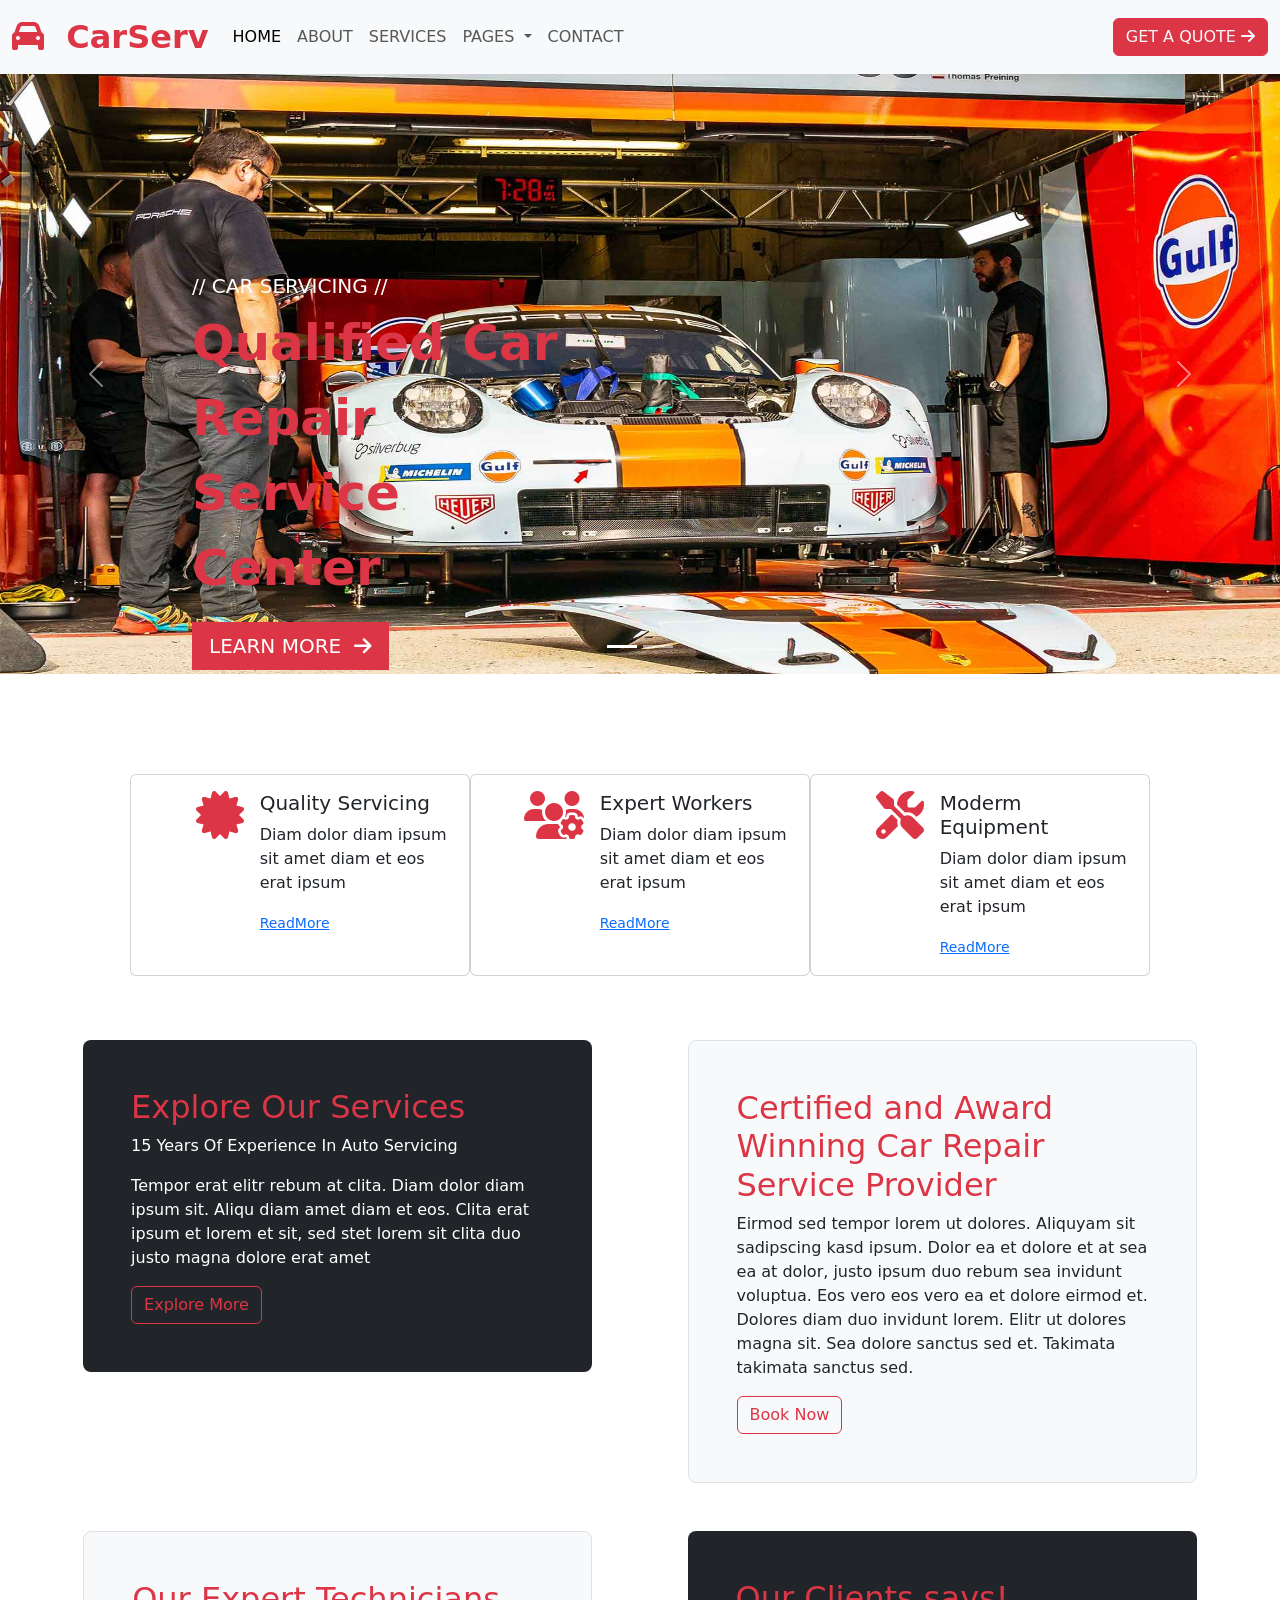
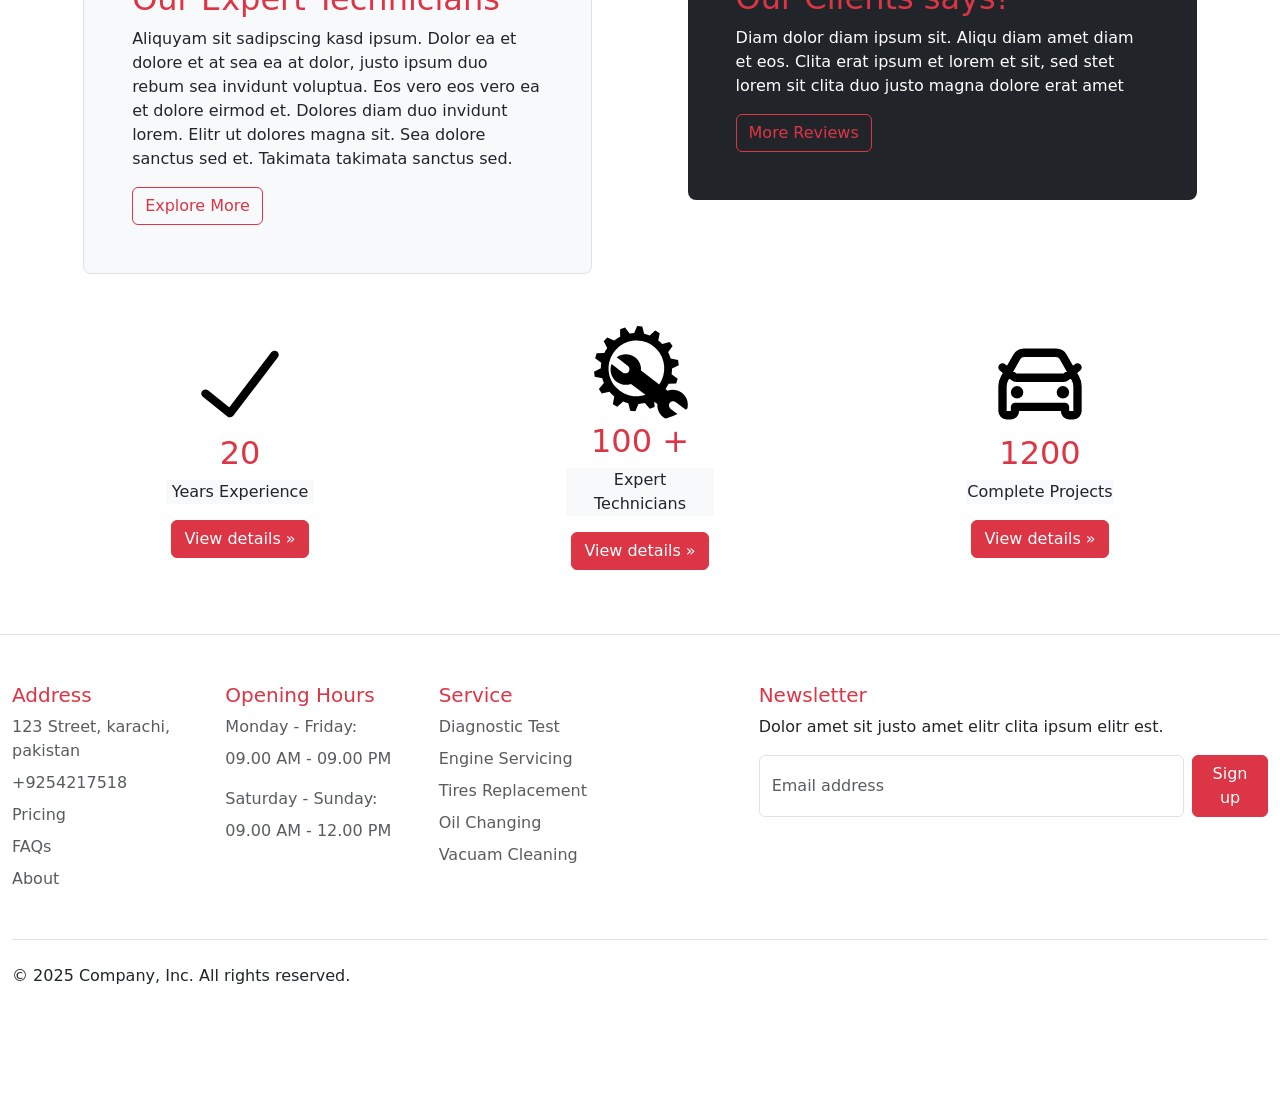
<file: index.html>
<!doctype html>
<html lang="en">

<head>
  <meta charset="utf-8">
  <meta name="viewport" content="width=device-width, initial-scale=1">
  <title>Bootstrap demo</title>
  <link rel="stylesheet" href="https://cdnjs.cloudflare.com/ajax/libs/font-awesome/6.7.2/css/all.min.css"
    integrity="sha512-Evv84Mr4kqVGRNSgIGL/F/aIDqQb7xQ2vcrdIwxfjThSH8CSR7PBEakCr51Ck+w+/U6swU2Im1vVX0SVk9ABhg=="
    crossorigin="anonymous" referrerpolicy="no-referrer" />
  <link href="https://cdn.jsdelivr.net/npm/bootstrap@5.3.5/dist/css/bootstrap.min.css" rel="stylesheet"
    integrity="sha384-SgOJa3DmI69IUzQ2PVdRZhwQ+dy64/BUtbMJw1MZ8t5HZApcHrRKUc4W0kG879m7" crossorigin="anonymous">
  <link rel="stylesheet" href="./style/style.css">
</head>

<body>
  <div class="main">
    <div class="header">
      <nav class="navbar navbar-expand-lg bg-body-tertiary">
        <div class="container-fluid">
          <a class="navbar-brand text-danger fs-2 fw-bold x*-left" href="#"><i class="fa-solid fa-car"></i>&nbsp;
            CarServ</a>
          <button class="navbar-toggler" type="button" data-bs-toggle="collapse"
            data-bs-target="#navbarSupportedContent" aria-controls="navbarSupportedContent" aria-expanded="false"
            aria-label="Toggle navigation">
            <span class="navbar-toggler-icon"></span>
          </button>
          <div class="collapse navbar-collapse  " id="navbarSupportedContent">
            <ul class="navbar-nav me-auto mb-2 mb-lg-0">
              <li class="nav-item">
                <a class="nav-link active" aria-current="page" href="#">HOME</a>
              </li>
              <li class="nav-item">
                <a class="nav-link" href="About.html">ABOUT</a>
              </li>
              <li class="nav-item">
                <a class="nav-link" href="services.html">SERVICES</a>
              </li>
              <li class="nav-item dropdown">
                <a class="nav-link dropdown-toggle" href="#" role="button" data-bs-toggle="dropdown"
                  aria-expanded="false">
                  PAGES
                </a>
                <ul class="dropdown-menu">
                  <li><a class="dropdown-item" href="#">Booking</a></li>
                  <li><a class="dropdown-item" href="#">Technicians</a></li>
                  <li>  
                    <hr class="dropdown-divider">
                  </li>
                  <li><a class="dropdown-item" href="#">Testimonial</a></li>
                </ul>
              </li>
              <li class="nav-item">
                <a class="nav-link  nav-button" href="contact.html">CONTACT</a>
              </li>
            </ul>
            <form class="d-flex" role="search">
              <button class="btn btn-outline-danger text-light bg-danger" type="submit">GET A QUOTE <i
                  class="fa-solid fa-arrow-right"></i></button>
            </form>
          </div>
        </div>
      </nav>
    </div>



    <!-- hero section -->

    <div id="carouselExampleCaptions" class="carousel slide">
      <div class="carousel-indicators">
        <button type="button" data-bs-target="#carouselExampleCaptions" data-bs-slide-to="0" class="active"
          aria-current="true" aria-label="Slide 1"></button>
        <button type="button" data-bs-target="#carouselExampleCaptions" data-bs-slide-to="1"
          aria-label="Slide 2"></button>
      </div>
      <div class="carousel-inner">
        <div class="carousel-item active">
          <img src="./assest/carousel-bg-1.jpg" class="d-block w-100" alt="...">
          <div class="carousel-caption d-none d-md-block">
            <h5>// CAR SERVICING //</h5>
            <p class=" fw-bold  text-danger">Qualified Car Repair Service Center</p>
            <button type="button" class="btn btn-danger btn-lg rounded-0">LEARN MORE &nbsp;<i
                class="fa-solid fa-arrow-right"></i></button>
          </div>
        </div>
        <div class="carousel-item">
          <img src="./assest/carousel-bg-2.jpg" class="d-block w-100" alt="...">
          <div class="carousel-caption d-none d-md-block">
            <h5>// CAR SERVICING //</h5>
            <p class="fw-bold text-danger">Qualified Car Repair Service Center</p>
            <button type="button" class="btn btn-danger btn-lg rounded-0">LEARN MORE &nbsp;<i
                class="fa-solid fa-arrow-right"></i></button>
          </div>
        </div>
      </div>
      <button class="carousel-control-prev" type="button" data-bs-target="#carouselExampleCaptions"
        data-bs-slide="prev">
        <span class="carousel-control-prev-icon" aria-hidden="true"></span>
        <span class="visually-hidden">Previous</span>
      </button>
      <button class="carousel-control-next" type="button" data-bs-target="#carouselExampleCaptions"
        data-bs-slide="next">
        <span class="carousel-control-next-icon" aria-hidden="true"></span>
        <span class="visually-hidden">Next</span>
      </button>
    </div>




    <!-- item section -->


    <div class="item ">
      <div class="card mb-3  bg-prime text-end" style="max-width: 340px;">
        <div class="row g-0">
          <div class="col-md-4 mt-3">
            <i class="fa fa-certificate fa-3x  flex-shrink-0 text-danger"></i>
          </div>
          <div class="col-md-8 text-start">
            <div class="card-body">
              <h5 class="card-title">Quality Servicing</h5>
              <p class="card-text">Diam dolor diam ipsum sit amet diam et eos erat ipsum</p>
              <p class="card-text"><small class="text-body-secondary"><a href="">ReadMore</a></small></p>
            </div>
          </div>
        </div>
      </div>
      <div class="card mb-3" style="max-width: 340px;">
        <div class="row g-0">
          <div class="col-md-4 mt-3 text-end">
            <i class="fa fa-users-cog fa-3x text-danger flex-shrink-0"></i>
          </div>
          <div class="col-md-8">
            <div class="card-body">
              <h5 class="card-title">Expert Workers</h5>
              <p class="card-text">Diam dolor diam ipsum sit amet diam et eos erat ipsum</p>
              <p class="card-text"><small class="text-body-secondary"><a href="">ReadMore</a></small></p>
            </div>
          </div>
        </div>
      </div>
      <div class="card mb-3" style="max-width: 340px;">
        <div class="row g-0">
          <div class="col-md-4 mt-3 text-end">
            <i class="fa fa-tools fa-3x text-danger flex-shrink-0"></i>
          </div>
          <div class="col-md-8">
            <div class="card-body">
              <h5 class="card-title">Moderm Equipment</h5>
              <p class="card-text">Diam dolor diam ipsum sit amet diam et eos erat ipsum</p>
              <p class="card-text"><small class="text-body-secondary"><a href="">ReadMore</a></small></p>
            </div>
          </div>
        </div>
      </div>
    </div>





    <!-- Client section -->
    <div class="row align-items-md-stretch ms-0 me-0 mt-5 justify-content-evenly">
      <div class="col-md-5">
        <div class="h-80 p-5 text-bg-dark rounded-3">
          <h2 class="text-danger">Explore Our Services</h2>
          <p>15 Years Of Experience In Auto Servicing</p>
          <p>Tempor erat elitr rebum at clita. Diam dolor diam ipsum sit. Aliqu diam amet diam et eos. Clita erat ipsum
            et lorem et sit, sed stet lorem sit clita duo justo magna dolore erat amet</p>
          <button class="btn btn-outline-danger" type="button">Explore More</button>
        </div>
      </div>
      <div class="col-md-5">
        <div class="h-100 p-5 bg-body-tertiary border rounded-3">
          <h2 class="text-danger">Certified and Award Winning Car Repair Service Provider</h2>
          <p> Eirmod sed tempor lorem ut dolores. Aliquyam sit sadipscing kasd ipsum. Dolor ea et dolore et at sea ea at
            dolor, justo ipsum duo rebum sea invidunt voluptua. Eos vero eos vero ea et dolore eirmod et. Dolores diam
            duo invidunt lorem. Elitr ut dolores magna sit. Sea dolore sanctus sed et. Takimata takimata sanctus sed.
          </p>
          <button class="btn btn-outline-danger" type="button">Book Now</button>
        </div>
      </div>
    </div>




    <!-- Client section -->
    <div class="row row1 align-items-md-stretch ms-0 me-0 mt-5 justify-content-evenly">
      <div class="col-md-5">
        <div class="h-80 p-5 text-bg-dark rounded-3">
          <h2 class="text-danger">Our Clients says!</h2>
          <p>Diam dolor diam ipsum sit. Aliqu diam amet diam et eos. Clita erat ipsum et lorem et sit, sed stet lorem
            sit clita duo justo magna dolore erat amet</p>
          <button class="btn btn-outline-danger" type="button">More Reviews</button>
        </div>
      </div>
      <div class="col-md-5">
        <div class="h-100 p-5 bg-body-tertiary border rounded-3">
          <h2 class="text-danger">Our Expert Technicians</h2>
          <p> Aliquyam sit sadipscing kasd ipsum. Dolor ea et dolore et at sea ea at dolor, justo ipsum duo rebum sea
            invidunt voluptua. Eos vero eos vero ea et dolore eirmod et. Dolores diam duo invidunt lorem. Elitr ut
            dolores magna sit. Sea dolore sanctus sed et. Takimata takimata sanctus sed.</p>
          <button class="btn btn-outline-danger" type="button">Explore More</button>
        </div>
      </div>
    </div>

    <!-- icon section -->


    <div class="row ms-0 me-0 justify-content-evenly mt-5 mb-5">
      <div class="col-lg-3 bg- w-30 d-flex flex-column align-items-center justify-content-center">
        <img class="rounded-circle " src="./assest/tick-svgrepo-com.svg" alt="Generic placeholder image" width="140" height="100">
        <h2 class="text-danger text-center">20</h2>
        <p class="bg-light w-50 text-center" >Years Experience</p>
        <p><a class="btn btn-danger" href="#" role="button">View details »</a></p>
      </div><!-- /.col-lg-4 -->
      <div class="col-lg-3 bg- w-30 d-flex flex-column align-items-center justify-content-center">
        <img class="rounded-circle " src="./assest/repair-svgrepo-com.svg" alt="Generic placeholder image" width="140" height="100">
        <h2 class="text-danger text-center">100 +</h2>
        <p class="bg-light w-50 text-center" >Expert Technicians</p>
        <p><a class="btn btn-danger" href="#" role="button">View details »</a></p>
      </div><!-- /.col-lg-4 -->
      <div class="col-lg-3 bg- w-30 d-flex flex-column align-items-center justify-content-center">
        <img class="rounded-circle " src="./assest/car-svgrepo-com.svg" alt="Generic placeholder image" width="140" height="100">
        <h2 class="text-danger text-center">1200</h2>
        <p class="bg-light w-50 text-center" >Complete Projects</p>
        <p><a class="btn btn-danger" href="#" role="button">View details »</a></p>
      </div><!-- /.col-lg-4 -->

    <!-- footer section -->
      
          <!-- footer section -->


    <div class="container border-top mt-5">
      <footer class="py-5">
        <div class="row">
          <div class="col-6 col-md-2 mb-3">
            <h5 class="text-danger">Address</h5>
            <ul class="nav flex-column text-light">
              <li class="nav-item mb-2"><a href="#" class="nav-link p-0 text-body-secondary">123 Street, karachi,
                  pakistan</a></li>
              <li class="nav-item mb-2"><a href="#" class="nav-link p-0 text-body-secondary">+9254217518</a></li>
              <li class="nav-item mb-2"><a href="#" class="nav-link p-0 text-body-secondary">Pricing</a></li>
              <li class="nav-item mb-2"><a href="#" class="nav-link p-0 text-body-secondary">FAQs</a></li>
              <li class="nav-item mb-2"><a href="#" class="nav-link p-0 text-body-secondary">About</a></li>
            </ul>
          </div>

          <div class="col-6 col-md-2 mb-3">
            <h5 class="text-danger">Opening Hours</h5>
            <ul class="nav flex-column">
              <li class="nav-item mb-2"><a href="#" class="nav-link p-0 text-body-secondary">Monday - Friday:</a></li>
              <li class="nav-item mb-2"><a href="#" class="nav-link p-0 text-body-secondary">09.00 AM - 09.00 PM</a>
              </li>
              <li class="nav-item mb-2"><a href="#" class="nav-link p-0 text-body-secondary"></a></li>
              <li class="nav-item mb-2"><a href="#" class="nav-link p-0 text-body-secondary">Saturday - Sunday:</a></li>
              <li class="nav-item mb-2"><a href="#" class="nav-link p-0 text-body-secondary">09.00 AM - 12.00 PM</a>
              </li>
            </ul>
          </div>


          <div class="col-6 col-md-2 mb-3">
            <h5 class="text-danger">Service</h5>
            <ul class="nav flex-column">
              <li class="nav-item mb-2"><a href="#" class="nav-link p-0 text-body-secondary">Diagnostic Test</a></li>
              <li class="nav-item mb-2"><a href="#" class="nav-link p-0 text-body-secondary">Engine Servicing</a></li>
              <li class="nav-item mb-2"><a href="#" class="nav-link p-0 text-body-secondary">Tires Replacement</a></li>
              <li class="nav-item mb-2"><a href="#" class="nav-link p-0 text-body-secondary">Oil Changing</a></li>
              <li class="nav-item mb-2"><a href="#" class="nav-link p-0 text-body-secondary">Vacuam Cleaning</a></li>
            </ul>
          </div>

          <div class="col-md-5 offset-md-1 mb-3">
            <form>
              <h5 class="text-danger">Newsletter</h5>
              <p>Dolor amet sit justo amet elitr clita ipsum elitr est.</p>
              <div class="d-flex flex-column flex-sm-row w-100 gap-2">
                <label for="newsletter1" class="visually-hidden">Email address</label>
                <input id="newsletter1" type="email" class="form-control" placeholder="Email address">
                <button class="btn btn-danger" type="button">Sign up</button>
              </div>
            </form>
          </div>
        </div>

        <div class="d-flex flex-column flex-sm-row justify-content-between py-4 my-4 border-top footer-end">
          <p>© 2025 Company, Inc. All rights reserved.</p>
        </div>
      </footer>
    </div>

  </div>
  <script src="https://cdn.jsdelivr.net/npm/bootstrap@5.3.5/dist/js/bootstrap.bundle.min.js"
    integrity="sha384-k6d4wzSIapyDyv1kpU366/PK5hCdSbCRGRCMv+eplOQJWyd1fbcAu9OCUj5zNLiq"
    crossorigin="anonymous"></script>
</body>

</html>
</file>
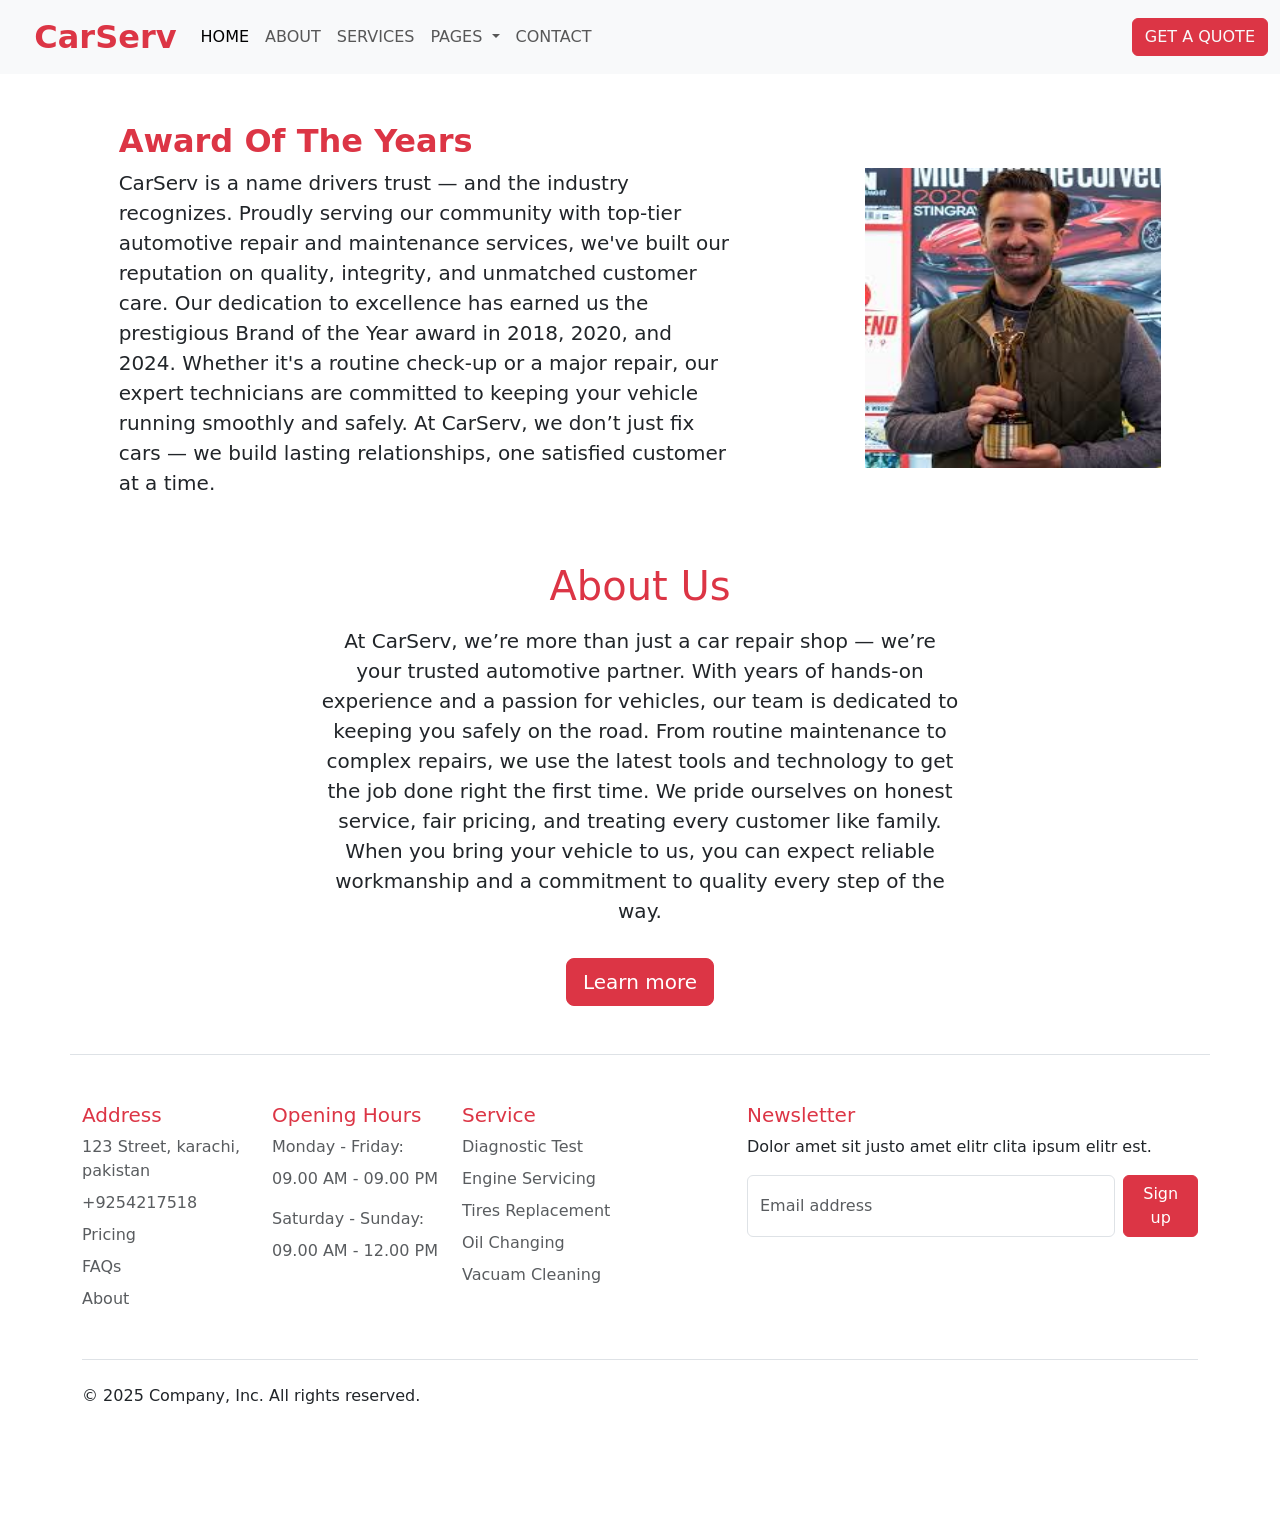
<file: About.html>
<!doctype html>
<html lang="en">
  <head>
    <meta charset="utf-8">
    <meta name="viewport" content="width=device-width, initial-scale=1">
    <title>Bootstrap demo</title>
    <link href="https://cdn.jsdelivr.net/npm/bootstrap@5.3.5/dist/css/bootstrap.min.css" rel="stylesheet" integrity="sha384-SgOJa3DmI69IUzQ2PVdRZhwQ+dy64/BUtbMJw1MZ8t5HZApcHrRKUc4W0kG879m7" crossorigin="anonymous">
    <link href="https://cdn.jsdelivr.net/npm/bootstrap@5.3.5/dist/css/bootstrap.min.css" rel="stylesheet"
    integrity="sha384-SgOJa3DmI69IUzQ2PVdRZhwQ+dy64/BUtbMJw1MZ8t5HZApcHrRKUc4W0kG879m7" crossorigin="anonymous">
</head>
  <body>
    <div class="main">


        <div class="header">
            <nav class="navbar navbar-expand-lg bg-body-tertiary">
              <div class="container-fluid">
                <a class="navbar-brand text-danger fs-2 fw-bold x*-left" href="#"><i class="fa-solid fa-car"></i>&nbsp;
                  CarServ</a>
                <button class="navbar-toggler" type="button" data-bs-toggle="collapse"
                  data-bs-target="#navbarSupportedContent" aria-controls="navbarSupportedContent" aria-expanded="false"
                  aria-label="Toggle navigation">
                  <span class="navbar-toggler-icon"></span>
                </button>
                <div class="collapse navbar-collapse  " id="navbarSupportedContent">
                  <ul class="navbar-nav me-auto mb-2 mb-lg-0">
                    <li class="nav-item">
                      <a class="nav-link active" aria-current="page" href="index.html">HOME</a>
                    </li>
                    <li class="nav-item">
                      <a class="nav-link" href="About.html">ABOUT</a>
                    </li>
                    <li class="nav-item">
                      <a class="nav-link" href="services.html">SERVICES</a>
                    </li>
                    <li class="nav-item dropdown">
                      <a class="nav-link dropdown-toggle" href="#" role="button" data-bs-toggle="dropdown"
                        aria-expanded="false">
                        PAGES
                      </a>
                      <ul class="dropdown-menu">
                        <li><a class="dropdown-item" href="#">Booking</a></li>
                        <li><a class="dropdown-item" href="#">Technicians</a></li>
                        <li>
                          <hr class="dropdown-divider">
                        </li>
                        <li><a class="dropdown-item" href="#">Testimonial</a></li>
                      </ul>
                    </li>
                    <li class="nav-item">
                      <a class="nav-link  nav-button" href="contact.html">CONTACT</a>
                    </li>
                  </ul>
                  <form class="d-flex" role="search">
                    <button class="btn btn-outline-danger text-light bg-danger" type="submit">GET A QUOTE <i
                        class="fa-solid fa-arrow-right"></i></button>
                  </form>
                </div>
              </div>
            </nav>
          </div>



          <!-- Award section -->
          <div class="row featurette ms-0 me-0 mt-5 mb-5 justify-content-evenly">
            <div class="col-md-7 w-50 ">
              <h2 class="featurette-heading text-danger fw-bold">Award Of The Years</h2>
              <p class="lead">CarServ is a name drivers trust — and the industry recognizes. Proudly serving our community with top-tier automotive repair and maintenance services, we've built our reputation on quality, integrity, and unmatched customer care. Our dedication to excellence has earned us the prestigious Brand of the Year award in 2018, 2020, and 2024. Whether it's a routine check-up or a major repair, our expert technicians are committed to keeping your vehicle running smoothly and safely. At CarServ, we don’t just fix cars — we build lasting relationships, one satisfied customer at a time.</p>
            </div>
            <div class="col-md-3 align-content-center " >
              <img class="featurette-image img-fluid mx-auto   " src="assest/aboutus.jpg" data-src="holder.js/500x500/auto" alt="500x500"  data-holder-rendered="true" style="width: 300px; height: 300px;">
            </div>
          </div>





          <!-- about us section -->

          <main role="main" class="inner cover mt-5 mb-5 text-center w-50 m-auto">
            <h1 class="cover-heading text-danger mb-3 mt-5">About Us</h1>
            <p class="lead">At CarServ, we’re more than just a car repair shop — we’re your trusted automotive partner. With years of hands-on experience and a passion for vehicles, our team is dedicated to keeping you safely on the road. From routine maintenance to complex repairs, we use the latest tools and technology to get the job done right the first time. We pride ourselves on honest service, fair pricing, and treating every customer like family. When you bring your vehicle to us, you can expect reliable workmanship and a commitment to quality every step of the way.</p>
            <p class="lead">
              <a href="#" class="btn btn-lg btn-danger mt-3">Learn more</a>
            </p>
          </main>



          <!-- footer section -->


    <div class="container border-top mt-5">
        <footer class="py-5">
          <div class="row">
            <div class="col-6 col-md-2 mb-3">
              <h5 class="text-danger">Address</h5>
              <ul class="nav flex-column text-light">
                <li class="nav-item mb-2"><a href="#" class="nav-link p-0 text-body-secondary">123 Street, karachi,
                    pakistan</a></li>
                <li class="nav-item mb-2"><a href="#" class="nav-link p-0 text-body-secondary">+9254217518</a></li>
                <li class="nav-item mb-2"><a href="#" class="nav-link p-0 text-body-secondary">Pricing</a></li>
                <li class="nav-item mb-2"><a href="#" class="nav-link p-0 text-body-secondary">FAQs</a></li>
                <li class="nav-item mb-2"><a href="#" class="nav-link p-0 text-body-secondary">About</a></li>
              </ul>
            </div>
  
            <div class="col-6 col-md-2 mb-3">
              <h5 class="text-danger">Opening Hours</h5>
              <ul class="nav flex-column">
                <li class="nav-item mb-2"><a href="#" class="nav-link p-0 text-body-secondary">Monday - Friday:</a></li>
                <li class="nav-item mb-2"><a href="#" class="nav-link p-0 text-body-secondary">09.00 AM - 09.00 PM</a>
                </li>
                <li class="nav-item mb-2"><a href="#" class="nav-link p-0 text-body-secondary"></a></li>
                <li class="nav-item mb-2"><a href="#" class="nav-link p-0 text-body-secondary">Saturday - Sunday:</a></li>
                <li class="nav-item mb-2"><a href="#" class="nav-link p-0 text-body-secondary">09.00 AM - 12.00 PM</a>
                </li>
              </ul>
            </div>
  
  
            <div class="col-6 col-md-2 mb-3">
              <h5 class="text-danger">Service</h5>
              <ul class="nav flex-column">
                <li class="nav-item mb-2"><a href="#" class="nav-link p-0 text-body-secondary">Diagnostic Test</a></li>
                <li class="nav-item mb-2"><a href="#" class="nav-link p-0 text-body-secondary">Engine Servicing</a></li>
                <li class="nav-item mb-2"><a href="#" class="nav-link p-0 text-body-secondary">Tires Replacement</a></li>
                <li class="nav-item mb-2"><a href="#" class="nav-link p-0 text-body-secondary">Oil Changing</a></li>
                <li class="nav-item mb-2"><a href="#" class="nav-link p-0 text-body-secondary">Vacuam Cleaning</a></li>
              </ul>
            </div>
  
            <div class="col-md-5 offset-md-1 mb-3">
              <form>
                <h5 class="text-danger">Newsletter</h5>
                <p>Dolor amet sit justo amet elitr clita ipsum elitr est.</p>
                <div class="d-flex flex-column flex-sm-row w-100 gap-2">
                  <label for="newsletter1" class="visually-hidden">Email address</label>
                  <input id="newsletter1" type="email" class="form-control" placeholder="Email address">
                  <button class="btn btn-danger" type="button">Sign up</button>
                </div>
              </form>
            </div>
          </div>
  
          <div class="d-flex flex-column flex-sm-row justify-content-between py-4 my-4 border-top footer-end">
            <p>© 2025 Company, Inc. All rights reserved.</p>
          </div>
        </footer>
      </div>
    </div>
    <script src="https://cdn.jsdelivr.net/npm/bootstrap@5.3.5/dist/js/bootstrap.bundle.min.js" integrity="sha384-k6d4wzSIapyDyv1kpU366/PK5hCdSbCRGRCMv+eplOQJWyd1fbcAu9OCUj5zNLiq" crossorigin="anonymous"></script>
  </body>
</html>
</file>
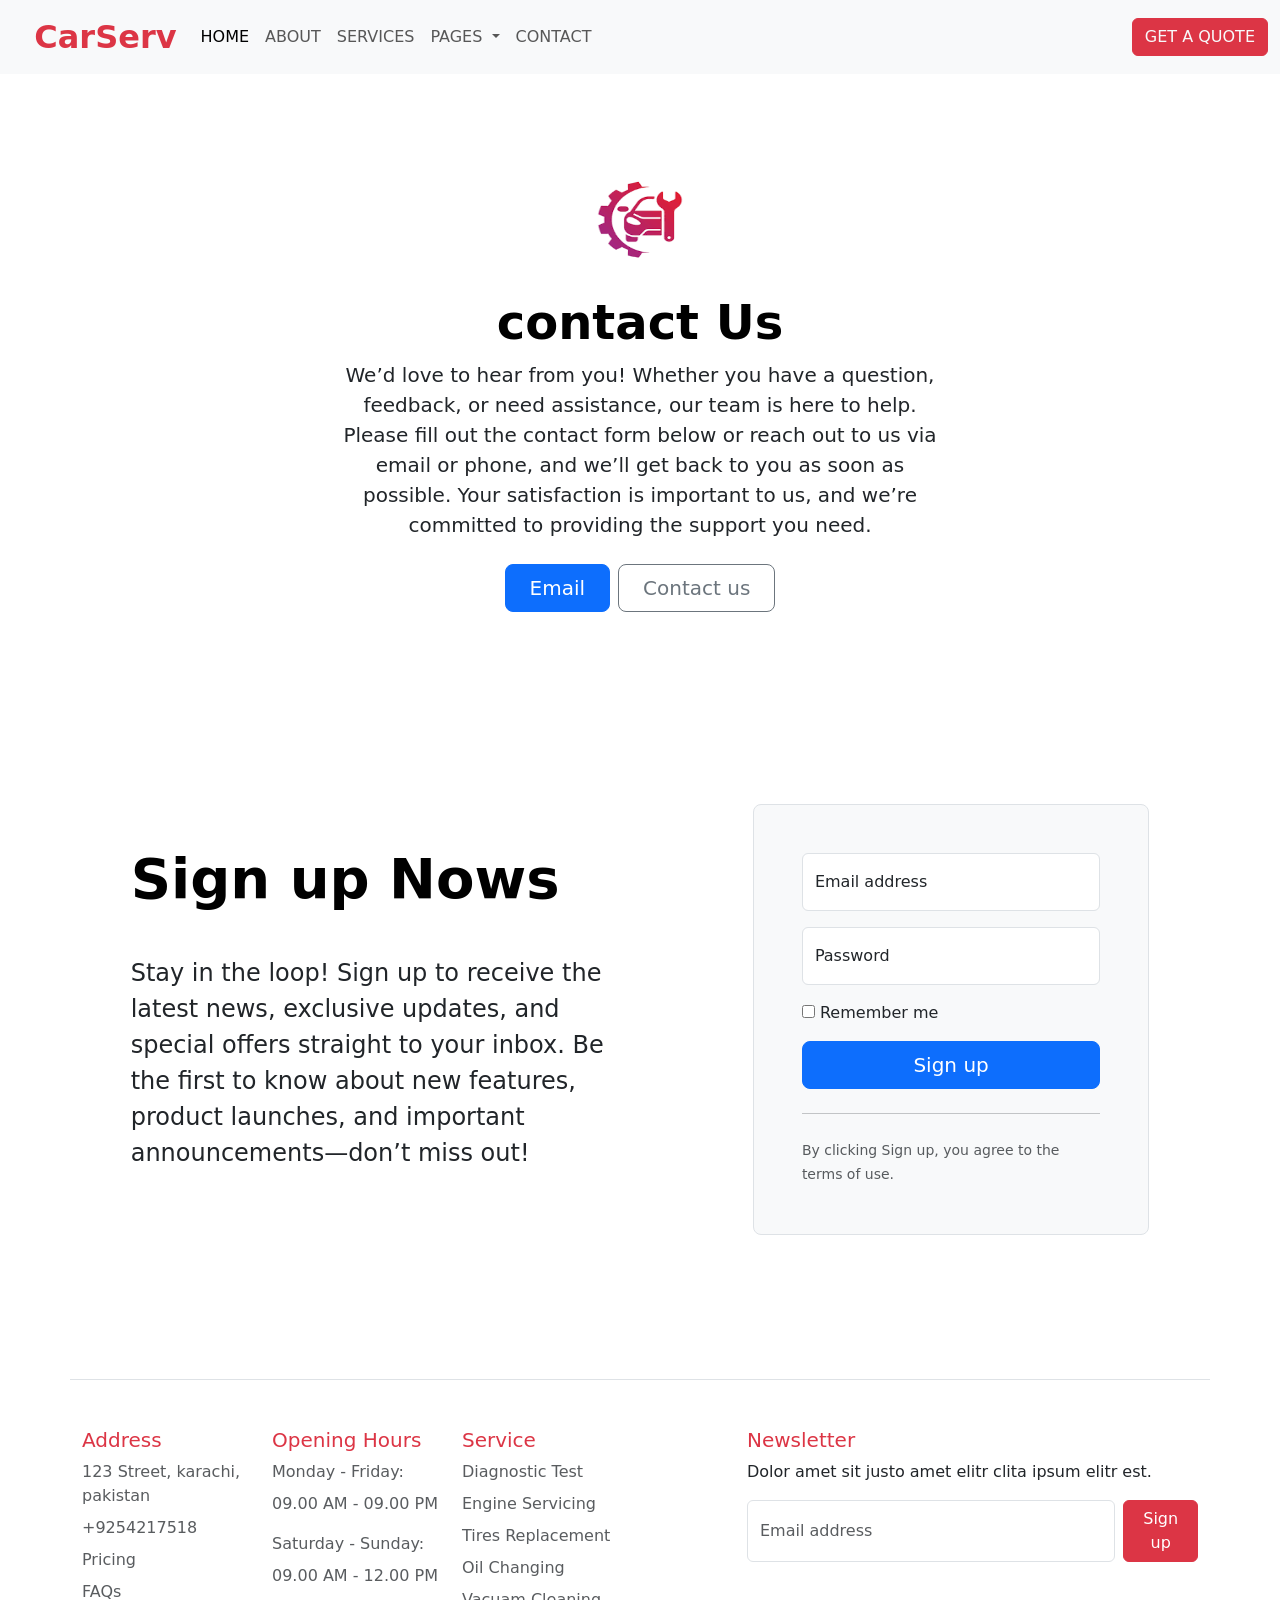
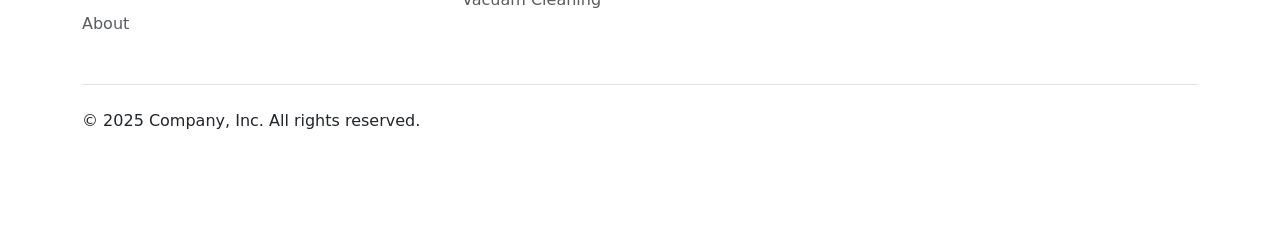
<file: contact.html>
<!doctype html>
<html lang="en">
  <head>
    <meta charset="utf-8">
    <meta name="viewport" content="width=device-width, initial-scale=1">
    <title>Bootstrap demo</title>
    <link href="https://cdn.jsdelivr.net/npm/bootstrap@5.3.5/dist/css/bootstrap.min.css" rel="stylesheet" integrity="sha384-SgOJa3DmI69IUzQ2PVdRZhwQ+dy64/BUtbMJw1MZ8t5HZApcHrRKUc4W0kG879m7" crossorigin="anonymous">
  </head>
  <body>
    <div class="main">


        <div class="header">
            <nav class="navbar navbar-expand-lg bg-body-tertiary">
              <div class="container-fluid">
                <a class="navbar-brand text-danger fs-2 fw-bold x*-left" href="#"><i class="fa-solid fa-car"></i>&nbsp;
                  CarServ</a>
                <button class="navbar-toggler" type="button" data-bs-toggle="collapse"
                  data-bs-target="#navbarSupportedContent" aria-controls="navbarSupportedContent" aria-expanded="false"
                  aria-label="Toggle navigation">
                  <span class="navbar-toggler-icon"></span>
                </button>
                <div class="collapse navbar-collapse  " id="navbarSupportedContent">
                  <ul class="navbar-nav me-auto mb-2 mb-lg-0">
                    <li class="nav-item">
                      <a class="nav-link active" aria-current="page" href="index.html">HOME</a>
                    </li>
                    <li class="nav-item">
                      <a class="nav-link" href="About.html">ABOUT</a>
                    </li>
                    <li class="nav-item">
                      <a class="nav-link" href="services.html">SERVICES</a>
                    </li>
                    <li class="nav-item dropdown">
                      <a class="nav-link dropdown-toggle" href="#" role="button" data-bs-toggle="dropdown"
                        aria-expanded="false">
                        PAGES
                      </a>
                      <ul class="dropdown-menu">
                        <li><a class="dropdown-item" href="#">Booking</a></li>
                        <li><a class="dropdown-item" href="#">Technicians</a></li>
                        <li>
                          <hr class="dropdown-divider">
                        </li>
                        <li><a class="dropdown-item" href="#">Testimonial</a></li>
                      </ul>
                    </li>
                    <li class="nav-item">
                      <a class="nav-link  nav-button" href="contact.html">CONTACT</a>
                    </li>
                  </ul>
                  <form class="d-flex" role="search">
                    <button class="btn btn-outline-danger text-light bg-danger" type="submit">GET A QUOTE <i
                        class="fa-solid fa-arrow-right"></i></button>
                  </form>
                </div>
              </div>
            </nav>
          </div>




          <!-- content section -->
          <div class="px-4 py-5 my-5 text-center">
            <img class="d-block mx-auto mb-4" src="./assest/contactuslog.png" alt="" width="130" height="100">
            <h1 class="display-5 fw-bold text-body-emphasis mt-3">contact Us</h1>
            <div class="col-lg-6 mx-auto">
              <p class="lead mb-4">We’d love to hear from you! Whether you have a question, feedback, or need assistance, our team is here to help. Please fill out the contact form below or reach out to us via email or phone, and we’ll get back to you as soon as possible. Your satisfaction is important to us, and we’re committed to providing the support you need.</p>
              <div class="d-grid gap-2 d-sm-flex justify-content-sm-center">
                <button type="button" class="btn btn-primary btn-lg px-4 gap-3">Email</button>
                <button type="button" class="btn btn-outline-secondary btn-lg px-4">Contact us</button>
              </div>
            </div>
          </div>
          




          <!-- Sign up section -->

          <div class="container col-xl-10 col-xxl-8 px-4 py-5">
            <div class="row align-items-center g-lg-5 py-5">
              <div class="col-lg-7 text-center text-lg-start">
                <h1 class="display-4 fw-bold lh-1 text-body-emphasis mb-5">Sign up Nows</h1>
                <p class="col-lg-10 fs-4">Stay in the loop! Sign up to receive the latest news, exclusive updates, and special offers straight to your inbox. Be the first to know about new features, product launches, and important announcements—don’t miss out!</p>
              </div>
              <div class="col-md-10 mx-auto col-lg-5">
                <form class="p-4 p-md-5 border rounded-3 bg-body-tertiary">
                  <div class="form-floating mb-3">
                    <input type="email" class="form-control" id="floatingInput" placeholder="name@example.com">
                    <label for="floatingInput">Email address</label>
                  </div>
                  <div class="form-floating mb-3">
                    <input type="password" class="form-control" id="floatingPassword" placeholder="Password">
                    <label for="floatingPassword">Password</label>
                  </div>
                  <div class="checkbox mb-3">
                    <label>
                      <input type="checkbox" value="remember-me"> Remember me
                    </label>
                  </div>
                  <button class="w-100 btn btn-lg btn-primary" type="submit">Sign up</button>
                  <hr class="my-4">
                  <small class="text-body-secondary">By clicking Sign up, you agree to the terms of use.</small>
                </form>
              </div>
            </div>
          </div>

          <!-- footer section -->


    <div class="container border-top mt-5">
        <footer class="py-5">
          <div class="row">
            <div class="col-6 col-md-2 mb-3">
              <h5 class="text-danger">Address</h5>
              <ul class="nav flex-column text-light">
                <li class="nav-item mb-2"><a href="#" class="nav-link p-0 text-body-secondary">123 Street, karachi,
                    pakistan</a></li>
                <li class="nav-item mb-2"><a href="#" class="nav-link p-0 text-body-secondary">+9254217518</a></li>
                <li class="nav-item mb-2"><a href="#" class="nav-link p-0 text-body-secondary">Pricing</a></li>
                <li class="nav-item mb-2"><a href="#" class="nav-link p-0 text-body-secondary">FAQs</a></li>
                <li class="nav-item mb-2"><a href="#" class="nav-link p-0 text-body-secondary">About</a></li>
              </ul>
            </div>
  
            <div class="col-6 col-md-2 mb-3">
              <h5 class="text-danger">Opening Hours</h5>
              <ul class="nav flex-column">
                <li class="nav-item mb-2"><a href="#" class="nav-link p-0 text-body-secondary">Monday - Friday:</a></li>
                <li class="nav-item mb-2"><a href="#" class="nav-link p-0 text-body-secondary">09.00 AM - 09.00 PM</a>
                </li>
                <li class="nav-item mb-2"><a href="#" class="nav-link p-0 text-body-secondary"></a></li>
                <li class="nav-item mb-2"><a href="#" class="nav-link p-0 text-body-secondary">Saturday - Sunday:</a></li>
                <li class="nav-item mb-2"><a href="#" class="nav-link p-0 text-body-secondary">09.00 AM - 12.00 PM</a>
                </li>
              </ul>
            </div>
  
  
            <div class="col-6 col-md-2 mb-3">
              <h5 class="text-danger">Service</h5>
              <ul class="nav flex-column">
                <li class="nav-item mb-2"><a href="#" class="nav-link p-0 text-body-secondary">Diagnostic Test</a></li>
                <li class="nav-item mb-2"><a href="#" class="nav-link p-0 text-body-secondary">Engine Servicing</a></li>
                <li class="nav-item mb-2"><a href="#" class="nav-link p-0 text-body-secondary">Tires Replacement</a></li>
                <li class="nav-item mb-2"><a href="#" class="nav-link p-0 text-body-secondary">Oil Changing</a></li>
                <li class="nav-item mb-2"><a href="#" class="nav-link p-0 text-body-secondary">Vacuam Cleaning</a></li>
              </ul>
            </div>
  
            <div class="col-md-5 offset-md-1 mb-3">
              <form>
                <h5 class="text-danger">Newsletter</h5>
                <p>Dolor amet sit justo amet elitr clita ipsum elitr est.</p>
                <div class="d-flex flex-column flex-sm-row w-100 gap-2">
                  <label for="newsletter1" class="visually-hidden">Email address</label>
                  <input id="newsletter1" type="email" class="form-control" placeholder="Email address">
                  <button class="btn btn-danger" type="button">Sign up</button>
                </div>
              </form>
            </div>
          </div>
  
          <div class="d-flex flex-column flex-sm-row justify-content-between py-4 my-4 border-top footer-end">
            <p>© 2025 Company, Inc. All rights reserved.</p>
          </div>
        </footer>
      </div>
    </div>
    <script src="https://cdn.jsdelivr.net/npm/bootstrap@5.3.5/dist/js/bootstrap.bundle.min.js" integrity="sha384-k6d4wzSIapyDyv1kpU366/PK5hCdSbCRGRCMv+eplOQJWyd1fbcAu9OCUj5zNLiq" crossorigin="anonymous"></script>
  </body>
</html>
</file>
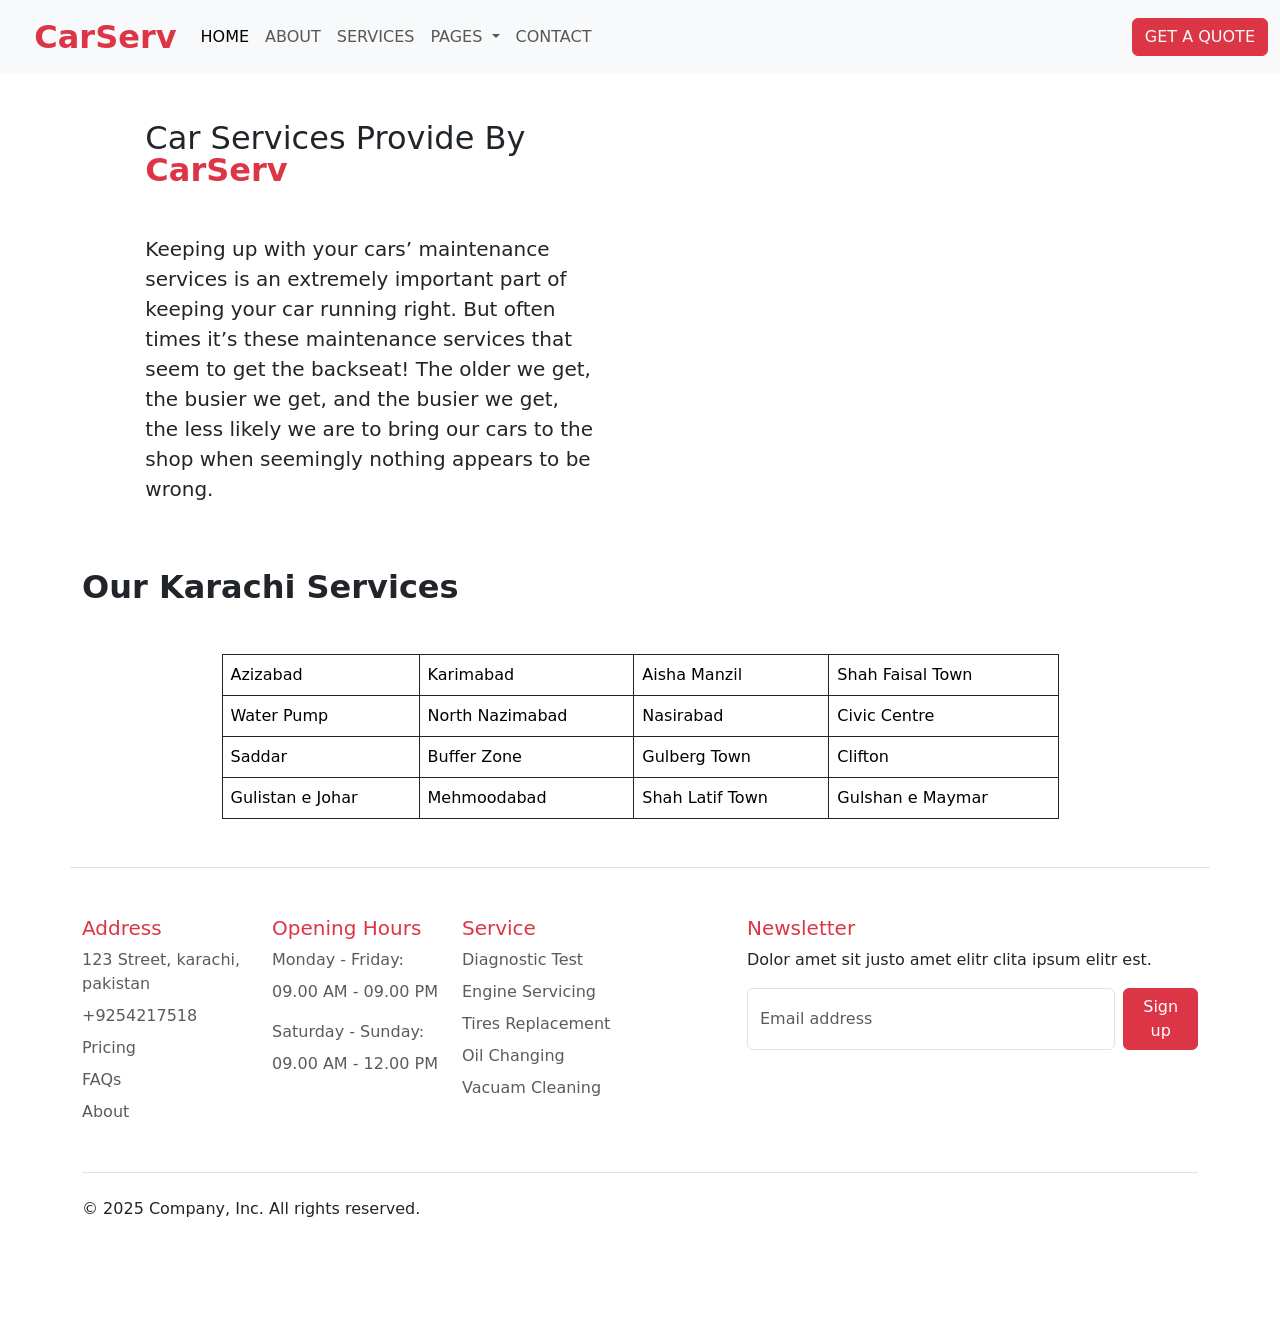
<file: services.html>
<!doctype html>
<html lang="en">

<head>
  <meta charset="utf-8">
  <meta name="viewport" content="width=device-width, initial-scale=1">
  <title>Bootstrap demo</title>
  <link href="https://cdn.jsdelivr.net/npm/bootstrap@5.3.5/dist/css/bootstrap.min.css" rel="stylesheet"
    integrity="sha384-SgOJa3DmI69IUzQ2PVdRZhwQ+dy64/BUtbMJw1MZ8t5HZApcHrRKUc4W0kG879m7" crossorigin="anonymous">
</head>

<body>
  <div class="main">


    <div class="header">
      <nav class="navbar navbar-expand-lg bg-body-tertiary">
        <div class="container-fluid">
          <a class="navbar-brand text-danger fs-2 fw-bold x*-left" href="#"><i class="fa-solid fa-car"></i>&nbsp;
            CarServ</a>
          <button class="navbar-toggler" type="button" data-bs-toggle="collapse"
            data-bs-target="#navbarSupportedContent" aria-controls="navbarSupportedContent" aria-expanded="false"
            aria-label="Toggle navigation">
            <span class="navbar-toggler-icon"></span>
          </button>
          <div class="collapse navbar-collapse  " id="navbarSupportedContent">
            <ul class="navbar-nav me-auto mb-2 mb-lg-0">
              <li class="nav-item">
                <a class="nav-link active" aria-current="page" href="#">HOME</a>
              </li>
              <li class="nav-item">
                <a class="nav-link" href="About.html">ABOUT</a>
              </li>
              <li class="nav-item">
                <a class="nav-link" href="services.html">SERVICES</a>
              </li>
              <li class="nav-item dropdown">
                <a class="nav-link dropdown-toggle" href="#" role="button" data-bs-toggle="dropdown"
                  aria-expanded="false">
                  PAGES
                </a>
                <ul class="dropdown-menu">
                  <li><a class="dropdown-item" href="#">Booking</a></li>
                  <li><a class="dropdown-item" href="#">Technicians</a></li>
                  <li>
                    <hr class="dropdown-divider">
                  </li>
                  <li><a class="dropdown-item" href="#">Testimonial</a></li>
                </ul>
              </li>
              <li class="nav-item">
                <a class="nav-link  nav-button" href="contact.html">CONTACT</a>
              </li>
            </ul>
            <form class="d-flex" role="search">
              <button class="btn btn-outline-danger text-light bg-danger" type="submit">GET A QUOTE <i
                  class="fa-solid fa-arrow-right"></i></button>
            </form>
          </div>
        </div>
      </nav>
    </div>


    <!-- services section -->

    <div class="container marketing mt-5 mb-5">
      <!-- START THE FEATURETTES -->

      <div class="row featurette justify-content-evenly">
        <div class="col-md-5 ">
          <h2 class="featurette-heading fw-normal lh-1 mb-5">Car Services Provide By <span
              class="text-danger fw-bold">CarServ</span></h2>
          <p class="lead">Keeping up with your cars’ maintenance services is an extremely important part of keeping your
            car running right. But often times it’s these maintenance services that seem to get the backseat! The older
            we get, the busier we get, and the busier we get, the less likely we are to bring our cars to the shop when
            seemingly nothing appears to be wrong.</p>
        </div>
        <div class="col-md-5">
          <iframe width="560" height="315" src="https://www.youtube.com/embed/YLTKoKu_Dis?si=krzjIAfpHuoECL5M"
            title="YouTube video player" frameborder="0"
            allow="accelerometer; autoplay; clipboard-write; encrypted-media; gyroscope; picture-in-picture; web-share"
            referrerpolicy="strict-origin-when-cross-origin" allowfullscreen></iframe>
        </div>

      </div>


      <!-- /END THE FEATURETTES -->

    </div>






    <!-- table section -->
    <div class="container mt-5 mb-5">
      <h2 class="fw-bold">Our Karachi Services</h2>
      <table class="table table-bordered border border-dark w-75 m-auto mt-5 ">
        <tbody class="text-secondary-emphasis">
          <tr>
            <td>Azizabad</td>
            <td>Karimabad</td>
            <td>Aisha Manzil</td>
            <td>	Shah Faisal Town</td>
          </tr>
          <tr>
            <td>Water Pump</td>
            <td>North Nazimabad</td>
            <td>Nasirabad</td>
            <td>	Civic Centre</td>
          </tr>
          <tr>
            <td>Saddar</td>
            <td>Buffer Zone</td>
            <td>Gulberg Town</td>
            <td>Clifton</td>
          </tr>
          <tr>
            <td >Gulistan e Johar</td>
            <td>	Mehmoodabad</td>
            <td>Shah Latif Town</td>
            <td>Gulshan e Maymar</td>
          </tr>
        </tbody>
      </table>
    </div>



    <!-- footer section -->


    <div class="container border-top mt-5">
      <footer class="py-5">
        <div class="row">
          <div class="col-6 col-md-2 mb-3">
            <h5 class="text-danger">Address</h5>
            <ul class="nav flex-column text-light">
              <li class="nav-item mb-2"><a href="#" class="nav-link p-0 text-body-secondary">123 Street, karachi,
                  pakistan</a></li>
              <li class="nav-item mb-2"><a href="#" class="nav-link p-0 text-body-secondary">+9254217518</a></li>
              <li class="nav-item mb-2"><a href="#" class="nav-link p-0 text-body-secondary">Pricing</a></li>
              <li class="nav-item mb-2"><a href="#" class="nav-link p-0 text-body-secondary">FAQs</a></li>
              <li class="nav-item mb-2"><a href="#" class="nav-link p-0 text-body-secondary">About</a></li>
            </ul>
          </div>

          <div class="col-6 col-md-2 mb-3">
            <h5 class="text-danger">Opening Hours</h5>
            <ul class="nav flex-column">
              <li class="nav-item mb-2"><a href="#" class="nav-link p-0 text-body-secondary">Monday - Friday:</a></li>
              <li class="nav-item mb-2"><a href="#" class="nav-link p-0 text-body-secondary">09.00 AM - 09.00 PM</a>
              </li>
              <li class="nav-item mb-2"><a href="#" class="nav-link p-0 text-body-secondary"></a></li>
              <li class="nav-item mb-2"><a href="#" class="nav-link p-0 text-body-secondary">Saturday - Sunday:</a></li>
              <li class="nav-item mb-2"><a href="#" class="nav-link p-0 text-body-secondary">09.00 AM - 12.00 PM</a>
              </li>
            </ul>
          </div>


          <div class="col-6 col-md-2 mb-3">
            <h5 class="text-danger">Service</h5>
            <ul class="nav flex-column">
              <li class="nav-item mb-2"><a href="#" class="nav-link p-0 text-body-secondary">Diagnostic Test</a></li>
              <li class="nav-item mb-2"><a href="#" class="nav-link p-0 text-body-secondary">Engine Servicing</a></li>
              <li class="nav-item mb-2"><a href="#" class="nav-link p-0 text-body-secondary">Tires Replacement</a></li>
              <li class="nav-item mb-2"><a href="#" class="nav-link p-0 text-body-secondary">Oil Changing</a></li>
              <li class="nav-item mb-2"><a href="#" class="nav-link p-0 text-body-secondary">Vacuam Cleaning</a></li>
            </ul>
          </div>

          <div class="col-md-5 offset-md-1 mb-3">
            <form>
              <h5 class="text-danger">Newsletter</h5>
              <p>Dolor amet sit justo amet elitr clita ipsum elitr est.</p>
              <div class="d-flex flex-column flex-sm-row w-100 gap-2">
                <label for="newsletter1" class="visually-hidden">Email address</label>
                <input id="newsletter1" type="email" class="form-control" placeholder="Email address">
                <button class="btn btn-danger" type="button">Sign up</button>
              </div>
            </form>
          </div>
        </div>

        <div class="d-flex flex-column flex-sm-row justify-content-between py-4 my-4 border-top footer-end">
          <p>© 2025 Company, Inc. All rights reserved.</p>
        </div>
      </footer>
    </div>
  </div>
  <script src="https://cdn.jsdelivr.net/npm/bootstrap@5.3.5/dist/js/bootstrap.bundle.min.js"
    integrity="sha384-k6d4wzSIapyDyv1kpU366/PK5hCdSbCRGRCMv+eplOQJWyd1fbcAu9OCUj5zNLiq"
    crossorigin="anonymous"></script>
</body>

</html>
</file>
<file: style/style.css>
.carousel img{
    height: 600px;
}
.carousel-caption{
    text-align: start;
    height: 400px;
    width: 400px;
}
.carousel-caption p{
    font-size: 50px;
    /* color: rgb(236, 136, 41); */
}
.item{
    display: flex;
    justify-content: center;
    margin: auto;
    margin-top: 100px;
}
.row1{
    flex-direction: row-reverse;
}
.footer-end{
    height: 20px;
}

@media (min-width:320px) and (max-width:740px){
    .item{
        flex-wrap: wrap;

        text-align: center;
    }
    .col-md-4 i{
        margin-right: 140px;
    }
}
</file>
